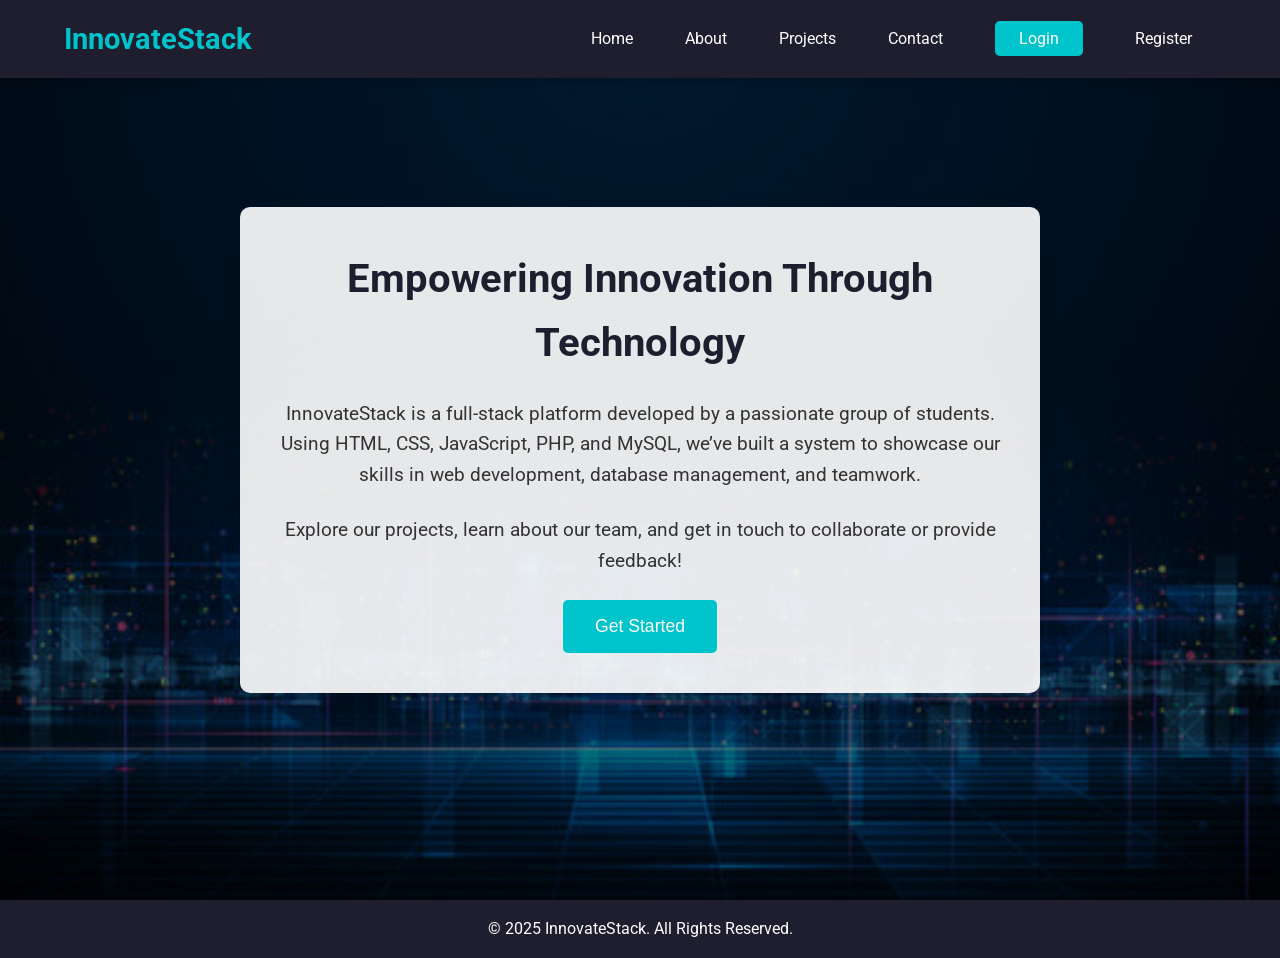
<file: Website/index.html>
<!DOCTYPE html>
<html lang="en">
  <head>
    <meta charset="UTF-8" />
    <meta name="viewport" content="width=device-width, initial-scale=1.0" />
    <title>Home - InnovateStack</title>
    <link rel="stylesheet" href="styles.css" />
    <link
      href="https://fonts.googleapis.com/css2?family=Roboto:wght@300;400;700&display=swap"
      rel="stylesheet"
    />
    <script src="script.js" defer></script>
  </head>
  <body>
    <header>
      <div class="logo">InnovateStack</div>
      <nav class="navbar">
        <a href="index.html">Home</a>
        <a href="about.html">About</a>
        <a href="projects.html">Projects</a>
        <a href="contact.html">Contact</a>
        <a href="login.html" class="login-btn">Login</a>
        <a href="register.html">Register</a>
      </nav>
    </header>
    <section class="hero-section">
      <div class="hero-overlay"></div>
      <img src="hero-tech.jpg" alt="Technology Banner" class="hero-image" />
      <div class="hero-container">
        <h2 class="slide-in">Empowering Innovation Through Technology</h2>
        <p class="fade-in">
          InnovateStack is a full-stack platform developed by a passionate group
          of students. Using HTML, CSS, JavaScript, PHP, and MySQL, we’ve built
          a system to showcase our skills in web development, database
          management, and teamwork.
        </p>
        <p class="fade-in">
          Explore our projects, learn about our team, and get in touch to
          collaborate or provide feedback!
        </p>
        <button class="cta-button bounce">Get Started</button>
      </div>
    </section>
    <footer>
      <p>© 2025 InnovateStack. All Rights Reserved.</p>
    </footer>
  </body>
</html>
</file>
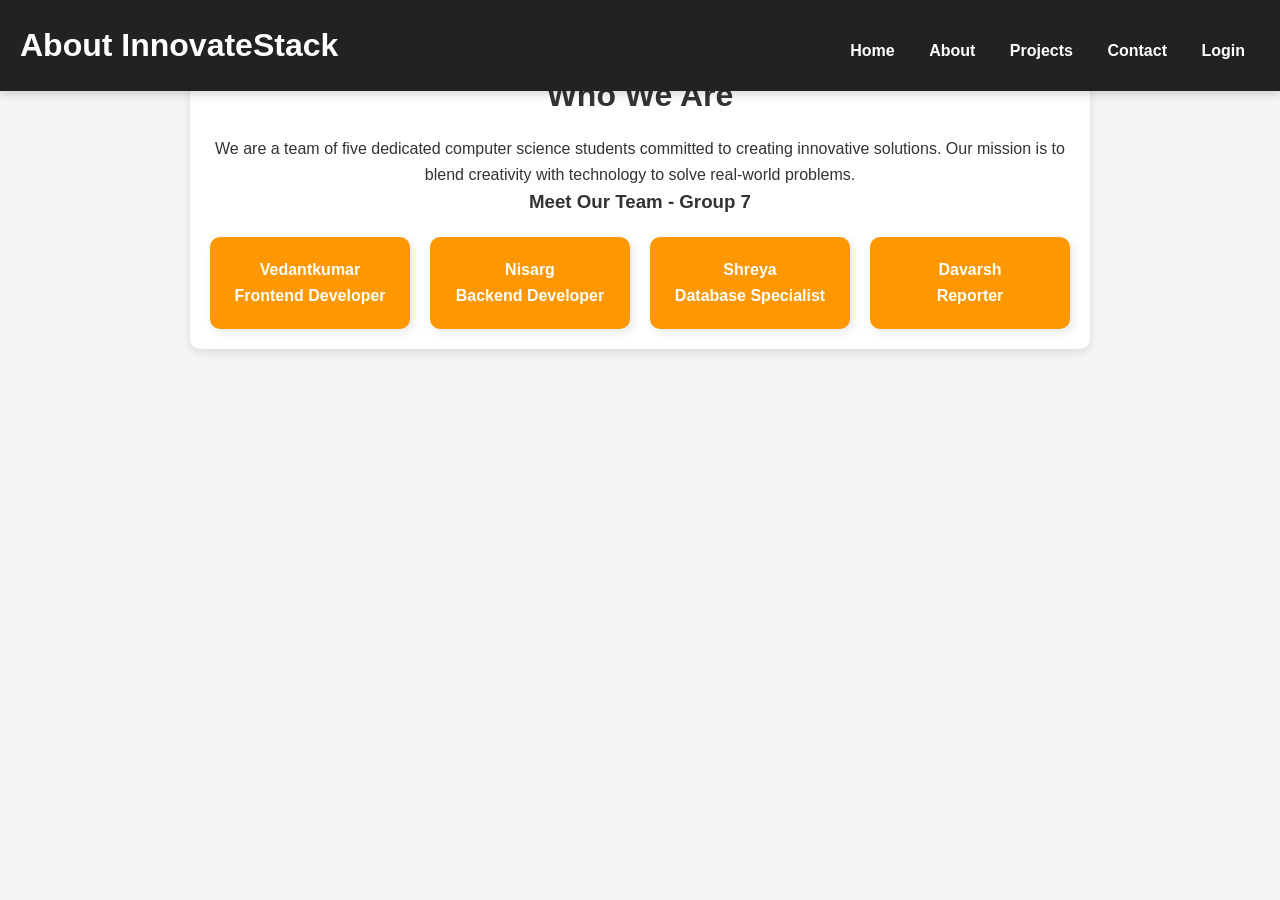
<file: Website/about.html>
<!DOCTYPE html>
<html lang="en">
  <head>
    <meta charset="UTF-8" />
    <meta name="viewport" content="width=device-width, initial-scale=1.0" />
    <title>About Us - InnovateStack</title>
    <link rel="stylesheet" href="styles.css" />
    <style>
      /* General Styles */
      body {
        font-family: Arial, sans-serif;
        margin: 0;
        padding: 0;
        background-color: #f5f5f5;
        color: #333;
      }
      header {
        background-color: #222;
        color: white;
        padding: 20px;
        text-align: center;
      }
      nav {
        margin-top: 10px;
      }
      nav a {
        color: white;
        text-decoration: none;
        margin: 0 15px;
        font-weight: bold;
        transition: 0.3s;
      }
      nav a:hover {
        color: #ff9800;
      }

      /* Section Styling */
      section {
        max-width: 900px;
        margin: 50px auto;
        padding: 20px;
        background: white;
        box-shadow: 0px 4px 10px rgba(0, 0, 0, 0.1);
        border-radius: 10px;
        text-align: center;
      }
      h2 {
        font-size: 2rem;
        margin-bottom: 15px;
      }

      /* Team Grid */
      .team-grid {
        display: grid;
        grid-template-columns: repeat(auto-fit, minmax(200px, 1fr));
        gap: 20px;
        margin-top: 20px;
      }
      .team-member {
        background: #ff9800;
        padding: 20px;
        border-radius: 10px;
        color: white;
        font-weight: bold;
        box-shadow: 3px 3px 10px rgba(0, 0, 0, 0.1);
        transform: scale(1);
        transition: transform 0.3s ease-in-out;
      }
      .team-member:hover {
        transform: scale(1.05);
      }

      /* Animations */
      .fade-in {
        opacity: 0;
        transform: translateY(30px);
        animation: fadeInUp 1s ease-in-out forwards;
      }
      @keyframes fadeInUp {
        from {
          opacity: 0;
          transform: translateY(30px);
        }
        to {
          opacity: 1;
          transform: translateY(0);
        }
      }
    </style>
  </head>
  <body>
    <header>
      <h1>About InnovateStack</h1>
      <nav>
        <a href="index.html">Home</a>
        <a href="about.html">About</a>
        <a href="projects.html">Projects</a>
        <a href="contact.html">Contact</a>
        <a href="login.html">Login</a>
      </nav>
    </header>

    <section>
      <h2 class="slide-in">Who We Are</h2>
      <p>
        We are a team of five dedicated computer science students committed to
        creating innovative solutions. Our mission is to blend creativity with
        technology to solve real-world problems.
      </p>

      <h3>Meet Our Team - Group 7</h3>
      <div class="team-grid">
        <div class="team-member fade-in">
          <p><strong>Vedantkumar</strong><br />Frontend Developer</p>
        </div>
        <div class="team-member fade-in">
          <p><strong>Nisarg</strong><br />Backend Developer</p>
        </div>
        <div class="team-member fade-in">
          <p><strong>Shreya</strong><br />Database Specialist</p>
        </div>
        <div class="team-member fade-in">
          <p><strong>Davarsh</strong><br />Reporter</p>
        </div>
      </div>
    </section>
  </body>
</html>
</file>
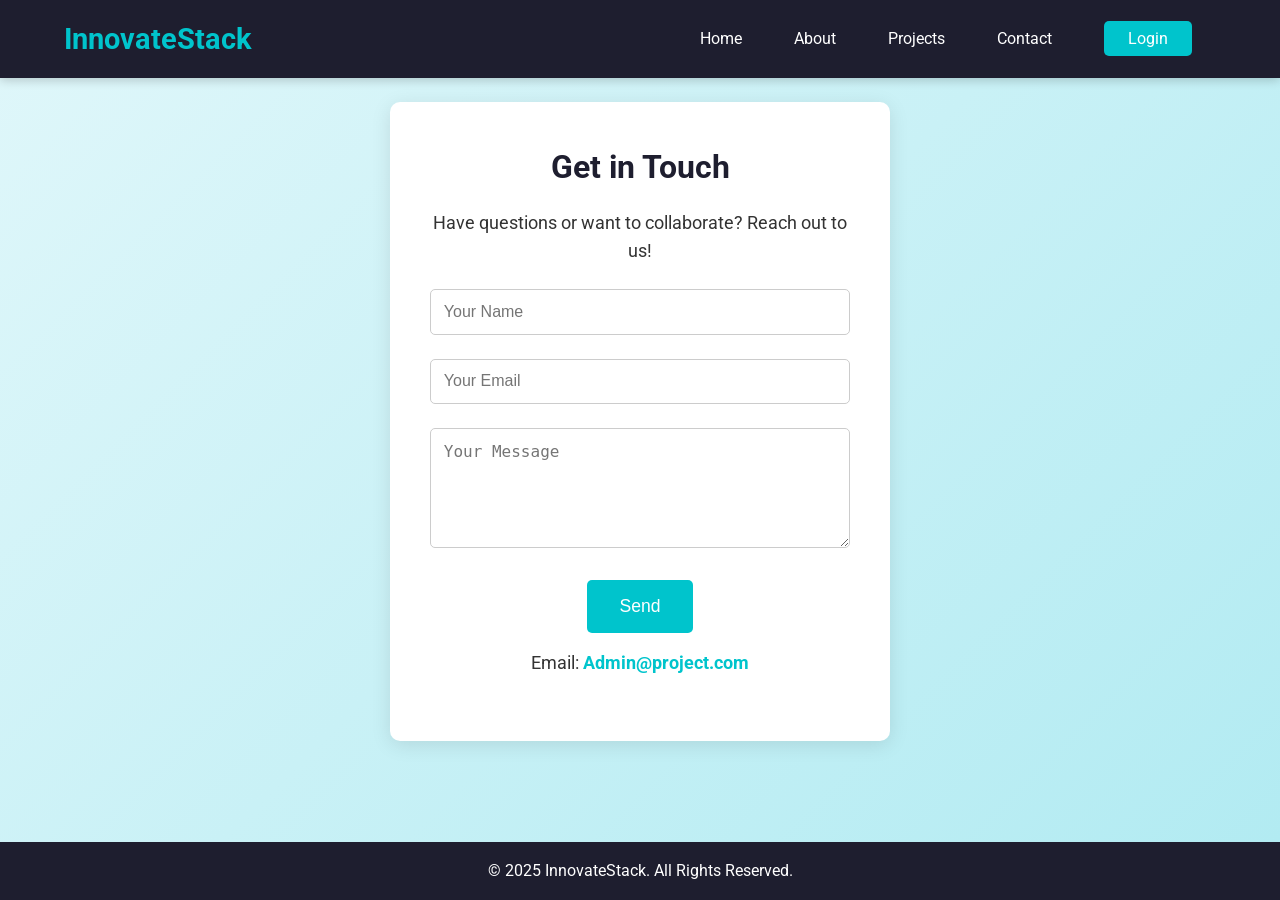
<file: Website/contact.html>
<!DOCTYPE html>
<html lang="en">
  <head>
    <meta charset="UTF-8" />
    <meta name="viewport" content="width=device-width, initial-scale=1.0" />
    <title>Contact Us - InnovateStack</title>
    <link rel="stylesheet" href="styles.css" />
    <link
      href="https://fonts.googleapis.com/css2?family=Roboto:wght@300;400;700&display=swap"
      rel="stylesheet"
    />
    <script src="script.js" defer></script>
  </head>
  <body>
    <header>
      <div class="logo">InnovateStack</div>
      <nav class="navbar">
        <a href="index.html">Home</a>
        <a href="about.html">About</a>
        <a href="projects.html">Projects</a>
        <a href="contact.html">Contact</a>
        <a href="login.html" class="login-btn">Login</a>
      </nav>
    </header>
    <section class="contact-section">
      <div class="contact-container">
        <h2 class="slide-in">Get in Touch</h2>
        <p>Have questions or want to collaborate? Reach out to us!</p>
        <form action="contact_form.php" method="post" class="fade-in">
          <div class="input-group">
            <input type="text" name="name" placeholder="Your Name" required />
          </div>
          <div class="input-group">
            <input
              type="email"
              name="email"
              placeholder="Your Email"
              required
            />
          </div>
          <div class="input-group">
            <textarea
              name="message"
              placeholder="Your Message"
              required
            ></textarea>
          </div>
          <button type="submit" class="cta-button bounce">Send</button>
        </form>
        <p class="contact-info">
          Email: <a href="mailto:admin@project.com">Admin@project.com</a>
        </p>
      </div>
    </section>
    <footer>
      <p>© 2025 InnovateStack. All Rights Reserved.</p>
    </footer>
  </body>
</html>
</file>
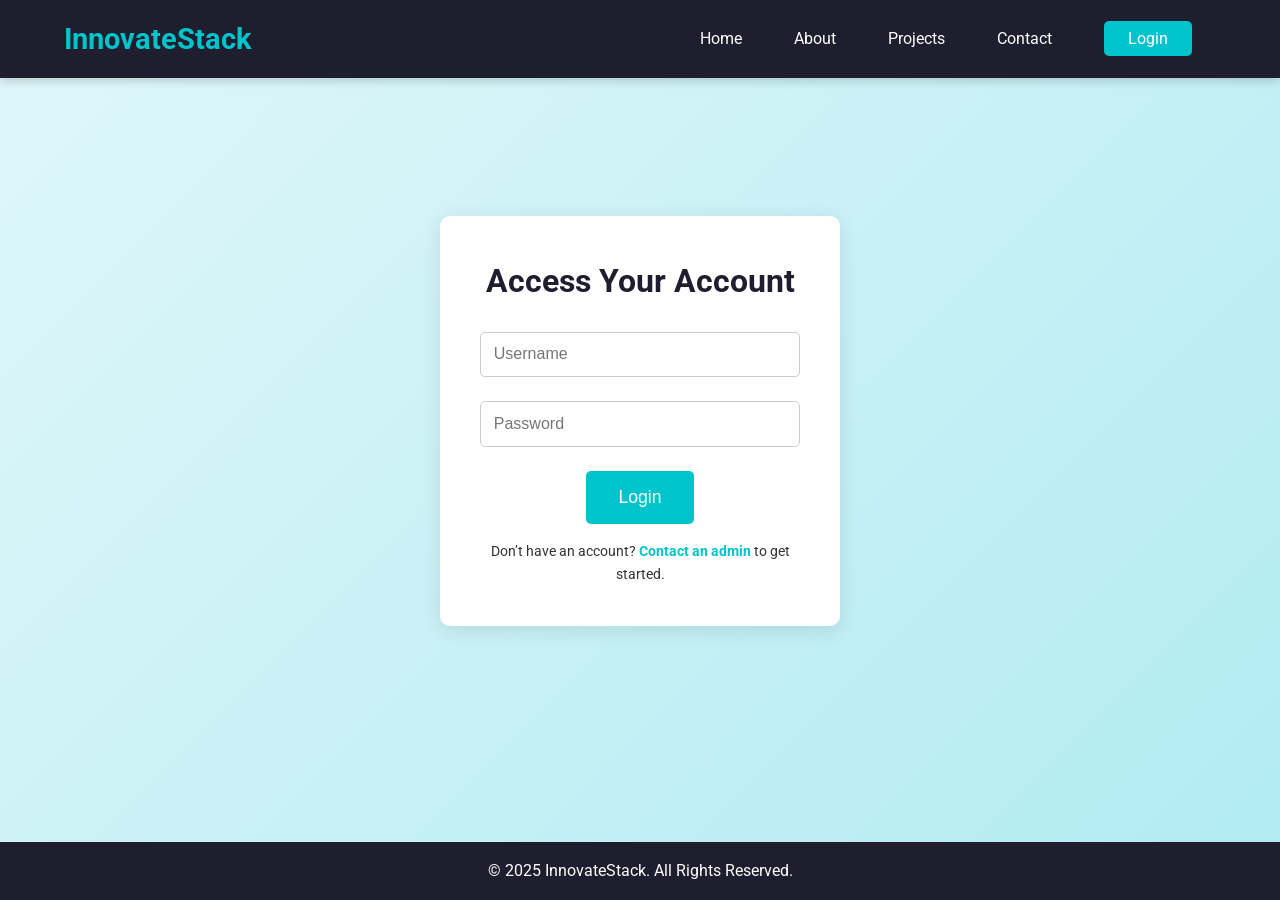
<file: Website/login.html>
<!DOCTYPE html>
<html lang="en">
  <head>
    <meta charset="UTF-8" />
    <meta name="viewport" content="width=device-width, initial-scale=1.0" />
    <title>Login - InnovateStack</title>
    <link rel="stylesheet" href="styles.css" />
    <link
      href="https://fonts.googleapis.com/css2?family=Roboto:wght@300;400;700&display=swap"
      rel="stylesheet"
    />
    <script src="script.js" defer></script>
  </head>
  <body>
    <header>
      <div class="logo">InnovateStack</div>
      <nav class="navbar">
        <a href="index.html">Home</a>
        <a href="about.html">About</a>
        <a href="projects.html">Projects</a>
        <a href="contact.html">Contact</a>
        <a href="login.html" class="login-btn">Login</a>
      </nav>
    </header>
    <section class="login-section">
      <div class="login-container">
        <h2 class="slide-in">Access Your Account</h2>
        <form action="dashboard.php" method="post" class="fade-in">
          <div class="input-group">
            <input
              type="text"
              name="username"
              placeholder="Username"
              required
            />
          </div>
          <div class="input-group">
            <input
              type="password"
              name="password"
              placeholder="Password"
              required
            />
          </div>
          <button type="submit" class="cta-button bounce">Login</button>
        </form>
        <p class="signup-text">
          Don’t have an account? <a href="contact.html">Contact an admin</a> to
          get started.
        </p>
      </div>
    </section>
    <footer>
      <p>© 2025 InnovateStack. All Rights Reserved.</p>
    </footer>
  </body>
</html>
</file>
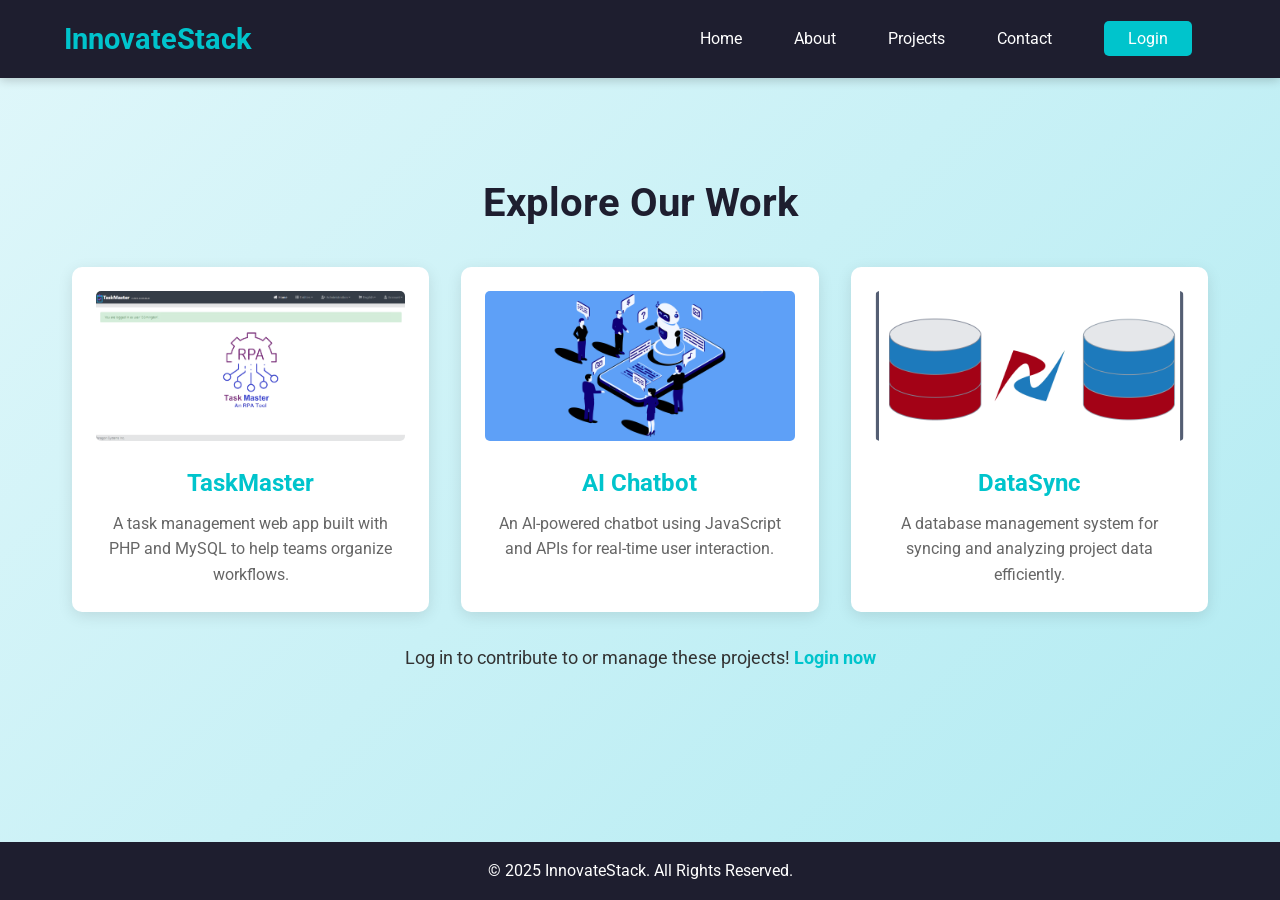
<file: Website/projects.html>
<!DOCTYPE html>
<html lang="en">
  <head>
    <meta charset="UTF-8" />
    <meta name="viewport" content="width=device-width, initial-scale=1.0" />
    <title>Projects - InnovateStack</title>
    <link rel="stylesheet" href="styles.css" />
    <link
      href="https://fonts.googleapis.com/css2?family=Roboto:wght@300;400;700&display=swap"
      rel="stylesheet"
    />
    <script src="script.js" defer></script>
  </head>
  <body>
    <header>
      <div class="logo">InnovateStack</div>
      <nav class="navbar">
        <a href="index.html">Home</a>
        <a href="about.html">About</a>
        <a href="projects.html">Projects</a>
        <a href="contact.html">Contact</a>
        <a href="login.html" class="login-btn">Login</a>
      </nav>
    </header>
    <section class="projects-section">
      <div class="projects-container">
        <h2 class="slide-in">Explore Our Work</h2>
        <div class="project-list">
          <div class="project-card fade-in">
            <img src="taskmaster.png" alt="TaskMaster" />
            <h3>TaskMaster</h3>
            <p>
              A task management web app built with PHP and MySQL to help teams
              organize workflows.
            </p>
          </div>
          <div class="project-card fade-in">
            <img src="aichatbot.png" alt="AI Chatbot" />
            <h3>AI Chatbot</h3>
            <p>
              An AI-powered chatbot using JavaScript and APIs for real-time user
              interaction.
            </p>
          </div>
          <div class="project-card fade-in">
            <img src="datasync.png" alt="DataSync" />
            <h3>DataSync</h3>
            <p>
              A database management system for syncing and analyzing project
              data efficiently.
            </p>
          </div>
        </div>
        <p class="login-prompt">
          Log in to contribute to or manage these projects!
          <a href="login.html">Login now</a>
        </p>
      </div>
    </section>
    <footer>
      <p>© 2025 InnovateStack. All Rights Reserved.</p>
    </footer>
  </body>
</html>
</file>
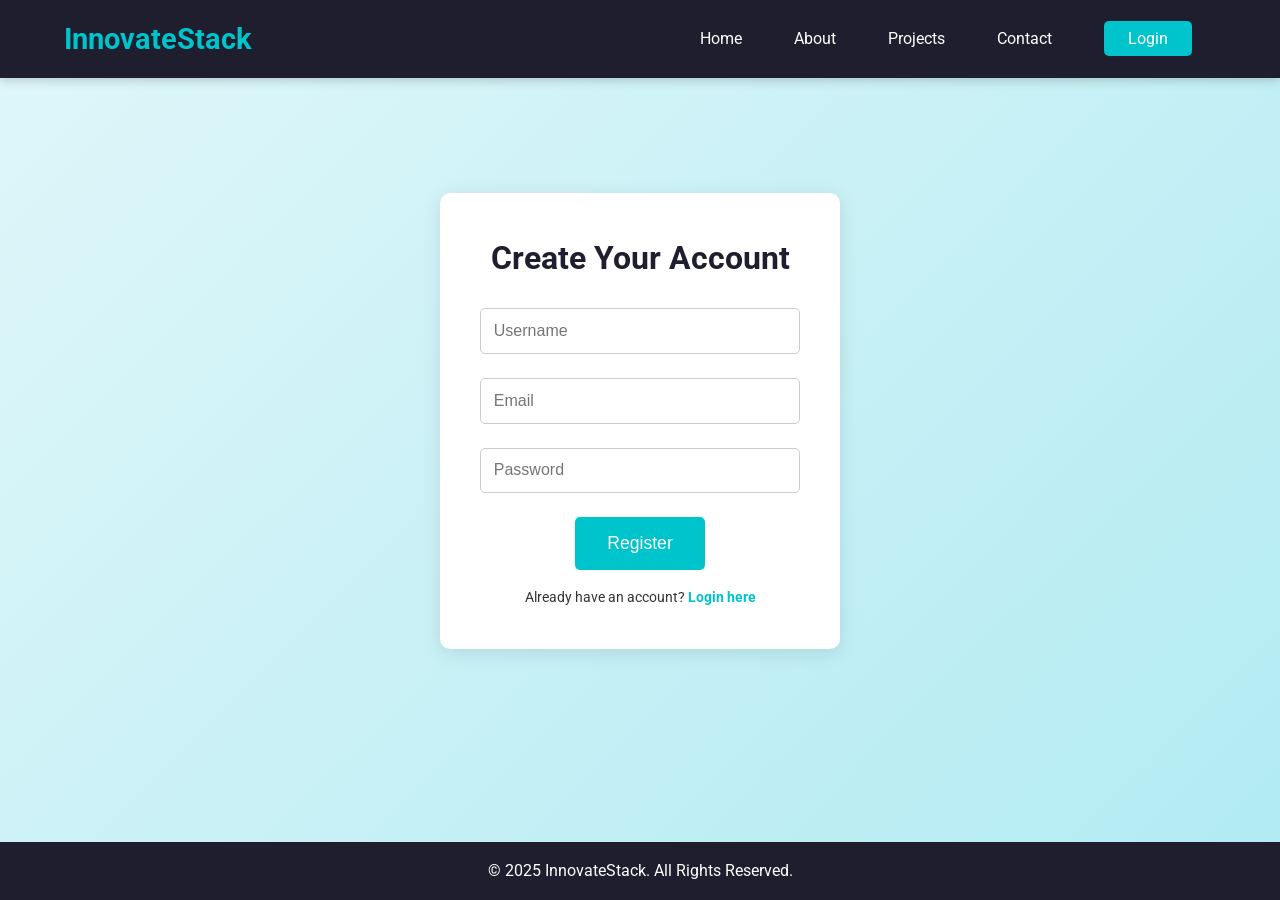
<file: Website/register.html>
<!DOCTYPE html>
<html lang="en">
  <head>
    <meta charset="UTF-8" />
    <meta name="viewport" content="width=device-width, initial-scale=1.0" />
    <title>Register - InnovateStack</title>
    <link rel="stylesheet" href="styles.css" />
    <link
      href="https://fonts.googleapis.com/css2?family=Roboto:wght@300;400;700&display=swap"
      rel="stylesheet"
    />
    <script src="script.js" defer></script>
  </head>
  <body>
    <header>
      <div class="logo">InnovateStack</div>
      <nav class="navbar">
        <a href="index.html">Home</a>
        <a href="about.html">About</a>
        <a href="projects.html">Projects</a>
        <a href="contact.html">Contact</a>
        <a href="login.html" class="login-btn">Login</a>
      </nav>
    </header>
    <section class="register-section">
      <div class="register-container">
        <h2 class="slide-in">Create Your Account</h2>
        <form action="register.php" method="post" class="fade-in">
          <div class="input-group">
            <input
              type="text"
              name="username"
              placeholder="Username"
              required
            />
          </div>
          <div class="input-group">
            <input type="email" name="email" placeholder="Email" required />
          </div>
          <div class="input-group">
            <input
              type="password"
              name="password"
              placeholder="Password"
              required
            />
          </div>
          <button type="submit" class="cta-button bounce">Register</button>
        </form>
        <p class="login-text">
          Already have an account? <a href="login.html">Login here</a>
        </p>
      </div>
    </section>
    <footer>
      <p>© 2025 InnovateStack. All Rights Reserved.</p>
    </footer>
  </body>
</html>
</file>
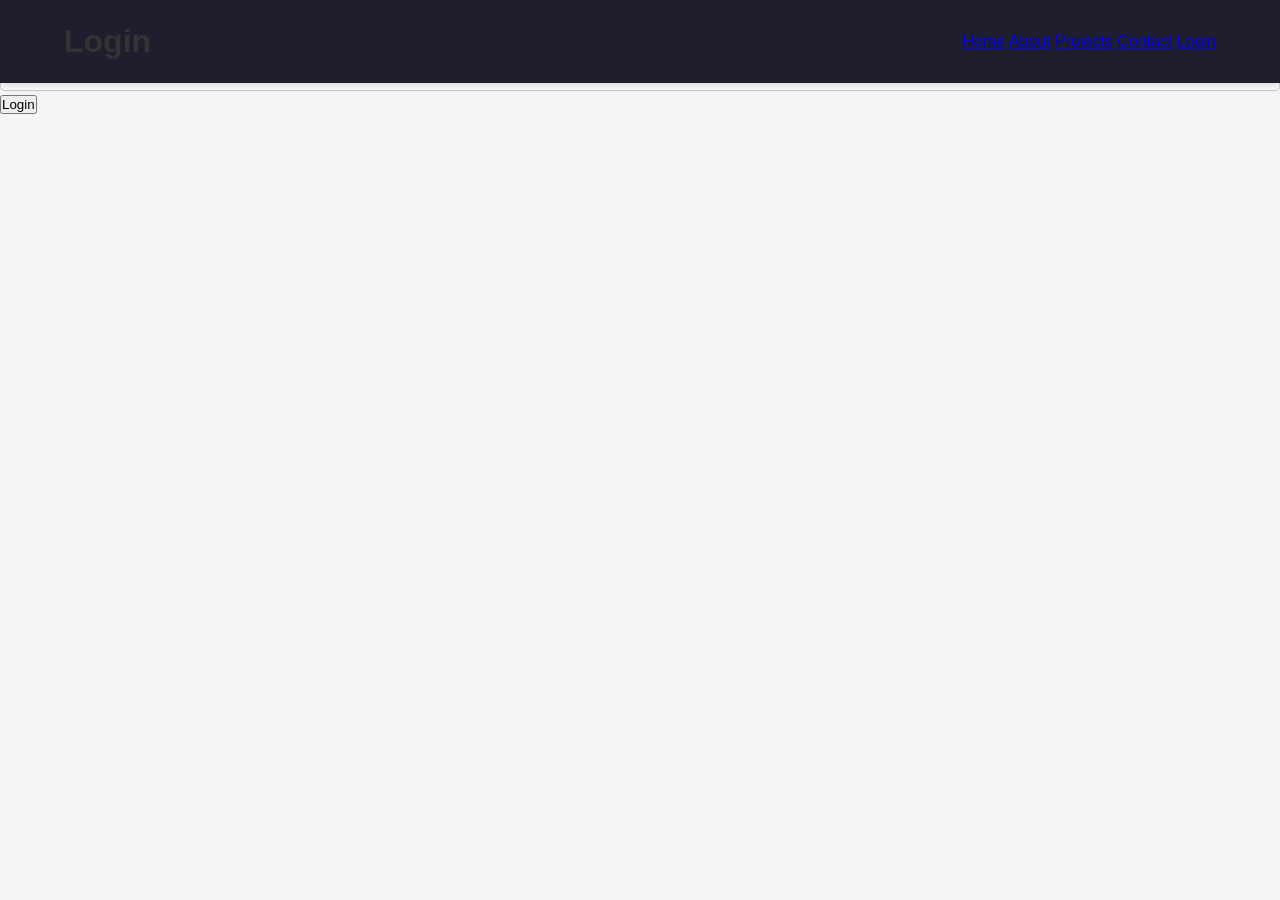
<file: Website/signup.html>
<!DOCTYPE html>
<html lang="en">
<head>
    <meta charset="UTF-8">
    <meta name="viewport" content="width=device-width, initial-scale=1.0">
    <title>Login</title>
    <link rel="stylesheet" href="styles.css">
</head>
<body>
    <header>
        <h1>Login</h1>
        <nav>
            <a href="index.html">Home</a>
            <a href="about.html">About</a>
            <a href="projects.html">Projects</a>
            <a href="contact.html">Contact</a>
            <a href="login.html">Login</a>
        </nav>
    </header>
    <section>
        <form action="dashboard.php" method="post">
            <input type="text" name="username" placeholder="Username" required><br>
            <input type="password" name="password" placeholder="Password" required><br>
            <button type="submit">Login</button>
        </form>
    </section>
</body>
</html>
</file>
<file: Website/styles.css>
* {
  margin: 0;
  padding: 0;
  box-sizing: border-box;
}

body {
  font-family: "Roboto", sans-serif;
  background: #f5f5f5;
  color: #333;
  line-height: 1.6;
  min-height: 100vh;
  display: flex;
  flex-direction: column;
}

/* Header */
header {
  display: flex;
  justify-content: space-between;
  align-items: center;
  padding: 1rem 5%;
  background: #1e1e2f;
  position: fixed;
  top: 0;
  width: 100%;
  z-index: 1000;
  box-shadow: 0 2px 10px rgba(0, 0, 0, 0.2);
  transition: background 0.3s ease;
}

.logo {
  font-size: 1.8rem;
  font-weight: 700;
  color: #00c4cc;
}

.navbar a {
  color: #fff;
  text-decoration: none;
  margin: 0 1.5rem;
  font-weight: 400;
  transition: color 0.3s ease, transform 0.3s ease;
}

.navbar a:hover {
  color: #00c4cc;
  transform: scale(1.05);
}

.login-btn {
  background: #00c4cc;
  padding: 0.5rem 1.5rem;
  border-radius: 5px;
  color: #fff;
}

/* Hero Section */
.hero-section {
  flex: 1;
  position: relative;
  display: flex;
  align-items: center;
  justify-content: center;
  min-height: 100vh;
  overflow: hidden;
  background: linear-gradient(135deg, #e0f7fa, #b2ebf2);
}

.hero-overlay {
  position: absolute;
  top: 0;
  left: 0;
  width: 100%;
  height: 100%;
  background: rgba(0, 0, 0, 0.5);
  z-index: 1;
}

.hero-image {
  position: absolute;
  width: 100%;
  height: 100%;
  object-fit: cover;
  z-index: 0;
  animation: zoomIn 20s infinite alternate;
}

.hero-container {
  position: relative;
  z-index: 2;
  background: rgba(255, 255, 255, 0.9);
  padding: 2.5rem;
  border-radius: 10px;
  box-shadow: 0 4px 20px rgba(0, 0, 0, 0.1);
  max-width: 800px;
  width: 100%;
  text-align: center;
}

.hero-container h2 {
  font-size: 2.5rem;
  font-weight: 700;
  color: #1e1e2f;
  margin-bottom: 1.5rem;
}

.hero-container p {
  font-size: 1.2rem;
  color: #333;
  margin-bottom: 1.5rem;
}

.cta-button {
  background: #00c4cc;
  color: #fff;
  border: none;
  padding: 1rem 2rem;
  font-size: 1.1rem;
  border-radius: 5px;
  cursor: pointer;
  transition: background 0.3s ease, transform 0.3s ease;
}

.cta-button:hover {
  background: #009ba1;
  transform: translateY(-3px);
}

/* Login Section */
.login-section {
  flex: 1;
  display: flex;
  align-items: center;
  justify-content: center;
  background: linear-gradient(135deg, #e0f7fa, #b2ebf2);
  padding: 2rem;
}

.login-container {
  background: #fff;
  padding: 2.5rem;
  border-radius: 10px;
  box-shadow: 0 4px 20px rgba(0, 0, 0, 0.1);
  max-width: 400px;
  width: 100%;
  text-align: center;
}

/* Register Section */
.register-section {
  flex: 1;
  display: flex;
  align-items: center;
  justify-content: center;
  background: linear-gradient(135deg, #e0f7fa, #b2ebf2);
  padding: 2rem;
}

.register-container {
  background: #fff;
  padding: 2.5rem;
  border-radius: 10px;
  box-shadow: 0 4px 20px rgba(0, 0, 0, 0.1);
  max-width: 400px;
  width: 100%;
  text-align: center;
}

.register-container h2,
.login-container h2 {
  font-size: 2rem;
  font-weight: 700;
  color: #1e1e2f;
  margin-bottom: 1.5rem;
}

.input-group {
  margin-bottom: 1.5rem;
}

input[type="text"],
input[type="password"],
input[type="email"],
textarea {
  width: 100%;
  padding: 0.8rem;
  border: 1px solid #ccc;
  border-radius: 5px;
  font-size: 1rem;
  transition: border-color 0.3s ease;
}

input[type="text"]:focus,
input[type="password"]:focus,
input[type="email"]:focus,
textarea:focus {
  border-color: #00c4cc;
  outline: none;
}

textarea {
  height: 120px;
  resize: vertical;
}

.signup-text,
.login-text {
  margin-top: 1rem;
  font-size: 0.9rem;
}

.signup-text a,
.login-text a {
  color: #00c4cc;
  text-decoration: none;
  font-weight: 700;
}

.signup-text a:hover,
.login-text a:hover {
  text-decoration: underline;
}

/* Contact Section */
.contact-section {
  flex: 1;
  display: flex;
  align-items: center;
  justify-content: center;
  background: linear-gradient(135deg, #e0f7fa, #b2ebf2);
  padding: 2rem;
}

.contact-container {
  background: #fff;
  padding: 2.5rem;
  border-radius: 10px;
  box-shadow: 0 4px 20px rgba(0, 0, 0, 0.1);
  max-width: 500px;
  width: 100%;
  text-align: center;
}

.contact-container h2 {
  font-size: 2rem;
  font-weight: 700;
  color: #1e1e2f;
  margin-bottom: 1rem;
}

.contact-container p {
  font-size: 1.1rem;
  margin-bottom: 1.5rem;
}

.contact-info {
  margin-top: 1rem;
  font-size: 0.9rem;
}

.contact-info a {
  color: #00c4cc;
  text-decoration: none;
  font-weight: 700;
}

.contact-info a:hover {
  text-decoration: underline;
}

/* Projects Section */
.projects-section {
  flex: 1;
  display: flex;
  align-items: center;
  justify-content: center;
  background: linear-gradient(135deg, #e0f7fa, #b2ebf2);
  padding: 2rem;
}

.projects-container {
  max-width: 1200px;
  width: 100%;
  text-align: center;
  padding: 2rem;
}

.projects-container h2 {
  font-size: 2.5rem;
  font-weight: 700;
  color: #1e1e2f;
  margin-bottom: 2rem;
}

.project-list {
  display: grid;
  grid-template-columns: repeat(auto-fit, minmax(300px, 1fr));
  gap: 2rem;
}

.project-card {
  background: #fff;
  padding: 1.5rem;
  border-radius: 10px;
  box-shadow: 0 4px 15px rgba(0, 0, 0, 0.1);
  transition: transform 0.3s ease, box-shadow 0.3s ease;
}

.project-card:hover {
  transform: translateY(-5px);
  box-shadow: 0 6px 20px rgba(0, 0, 0, 0.15);
}

.project-card img {
  width: 100%;
  height: 150px;
  object-fit: cover;
  border-radius: 5px;
  margin-bottom: 1rem;
}

.project-card h3 {
  font-size: 1.5rem;
  font-weight: 700;
  color: #00c4cc;
  margin-bottom: 0.5rem;
}

.project-card p {
  font-size: 1rem;
  color: #666;
}

.login-prompt {
  margin-top: 2rem;
  font-size: 1.1rem;
}

.login-prompt a {
  color: #00c4cc;
  text-decoration: none;
  font-weight: 700;
}

.login-prompt a:hover {
  text-decoration: underline;
}

/* Footer */
footer {
  background: #1e1e2f;
  color: #fff;
  padding: 1rem;
  text-align: center;
}

/* Animations */
@keyframes zoomIn {
  0% {
    transform: scale(1);
  }
  100% {
    transform: scale(1.1);
  }
}

@keyframes slideIn {
  from {
    opacity: 0;
    transform: translateY(-20px);
  }
  to {
    opacity: 1;
    transform: translateY(0);
  }
}

@keyframes fadeIn {
  from {
    opacity: 0;
    transform: translateY(20px);
  }
  to {
    opacity: 1;
    transform: translateY(0);
  }
}

@keyframes bounce {
  0%,
  20%,
  50%,
  80%,
  100% {
    transform: translateY(0);
  }
  40% {
    transform: translateY(-10px);
  }
  60% {
    transform: translateY(-5px);
  }
}

.slide-in {
  animation: slideIn 0.5s ease-out;
}

.fade-in {
  animation: fadeIn 0.8s ease-out;
}

.bounce:hover {
  animation: bounce 0.8s ease;
}

/* Responsive Design */
@media (max-width: 768px) {
  .navbar {
    display: flex;
    flex-wrap: wrap;
    justify-content: center;
  }
  .navbar a {
    margin: 0.5rem 1rem;
  }
  .hero-container h2 {
    font-size: 2rem;
  }
  .hero-container p {
    font-size: 1rem;
  }
  .login-container,
  .register-container,
  .contact-container {
    padding: 1.5rem;
  }
  .login-container h2,
  .register-container h2,
  .contact-container h2 {
    font-size: 1.5rem;
  }
  .projects-container h2 {
    font-size: 2rem;
  }
  .project-list {
    grid-template-columns: 1fr;
  }
}
</file>
